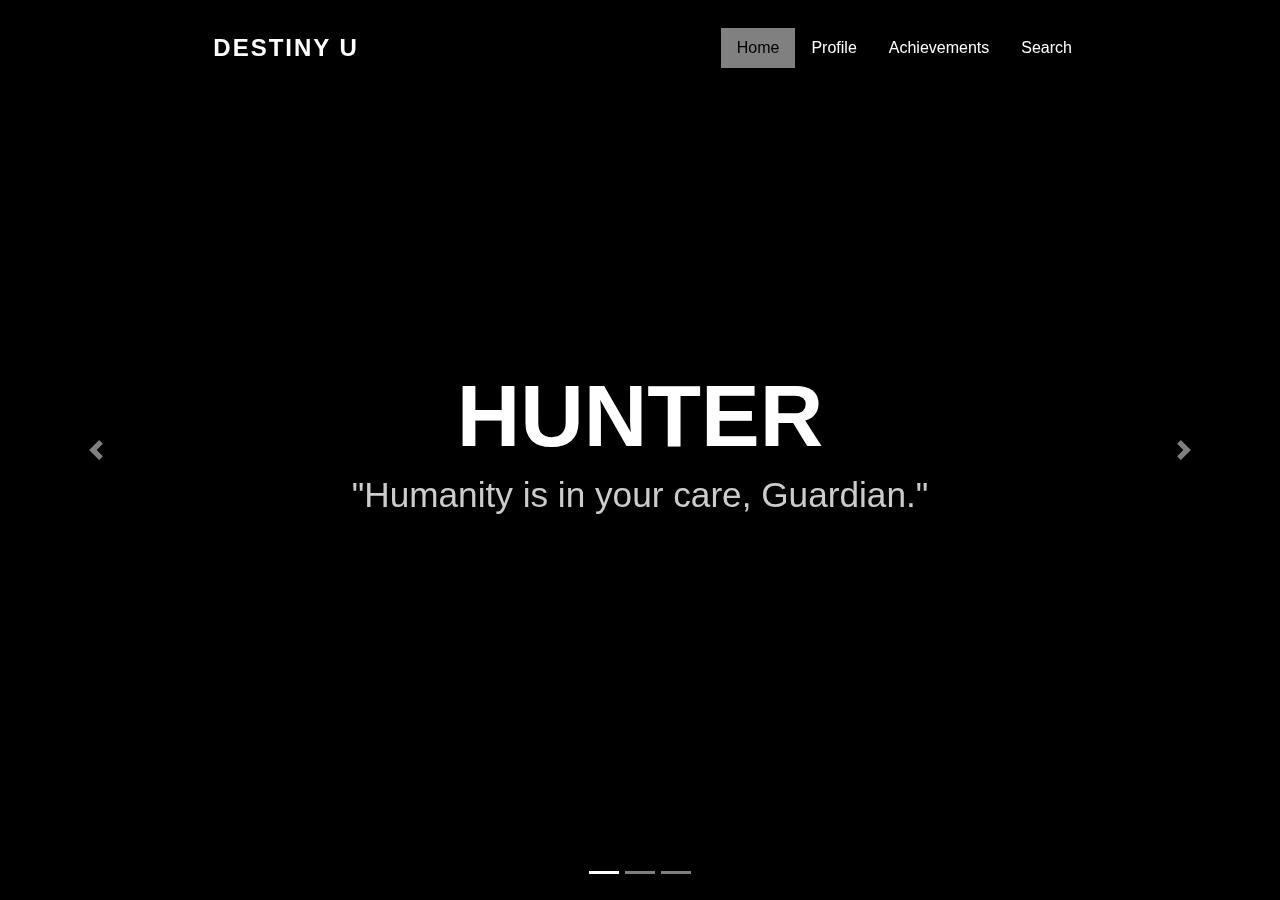
<file: index.html>
<!DOCTYPE html>
<html>
<head>
	<meta charset="utf-8"/>
	<title>Destiny U</title>
	<!-- bootstrap cdn -->
	<link rel="stylesheet" type="text/css" href="https://stackpath.bootstrapcdn.com/bootstrap/4.4.1/css/bootstrap.min.css"/>
	<!-- font awesome cdn -->
	<link rel="stylesheet" type="text/css" href="https://stackpath.bootstrapcdn.com/font-awesome/4.7.0/css/font-awesome.min.css"/>
	<!-- style.css -->
	<link rel="stylesheet" type="text/css" href="style.css"/>
	<!-- jquery cdn -->
	<script type="text/javascript" src="https://code.jquery.com/jquery-3.4.1.js"></script>
</head>
<body>

	<div class="container-fluid">
		<div class="row">
			<div class="col-md-12 navbar">
				<a href="index.html" class="logo navbar-brand text-white offset-md-2">Destiny U</a>
				<ul class="nav">
					<li class="nav-item active"><a href="index.html" class="nav-link">Home</a></li>
					<li class="nav-item"><a href="profile.html" class="nav-link">Profile</a></li>
					<li class="nav-item"><a href="#" class="nav-link">Achievements</a></li>
					<li class="nav-item"><a href="#" class="nav-link">Search</a></li>
				</ul>
			</div>

			<!-- slider banner	 -->

			<div id="carouselExampleIndicators" class="carousel slide" data-ride="carousel">
			  <ol class="carousel-indicators">
			    <li data-target="#carouselExampleIndicators" data-slide-to="0" class="active"></li>
			    <li data-target="#carouselExampleIndicators" data-slide-to="1"></li>
			    <li data-target="#carouselExampleIndicators" data-slide-to="2"></li>
			  </ol>
			  <div class="carousel-inner">
			    <div class="carousel-item active">
			    	<div class="info">
						<h1>HUNTER</h1>
			      		<p>"Humanity is in your care, Guardian."</p>
			      	</div>
			    </div>
			    <div class="carousel-item">
			    	<div class="info">
			      		<h1>WARLOCK</h1>
			      		<p>"Devotion, sacrifice, death."</p>
			      	</div>
			    </div>
			    <div class="carousel-item">
			    	<div class="info">
			      		<h1>TITIAN</h1>
			      		<p>"Return to the fight, Guardian."</p>
			      	</div>
			    </div>
			  </div>
			  <a class="carousel-control-prev" href="#carouselExampleIndicators" role="button" data-slide="prev">
			    <span class="carousel-control-prev-icon" aria-hidden="true"></span>
			    <span class="sr-only">Previous</span>
			  </a>
			  <a class="carousel-control-next" href="#carouselExampleIndicators" role="button" data-slide="next">
			    <span class="carousel-control-next-icon" aria-hidden="true"></span>
			    <span class="sr-only">Next</span>
			  </a>
			</div>
		</div>
	</div>
		


	<!-- scripts -->
	<!-- bootstrap javascript cdn -->
	<script type="text/javascript" src="https://stackpath.bootstrapcdn.com/bootstrap/4.4.1/js/bootstrap.min.js"></script>
</body>
</html>
</file>
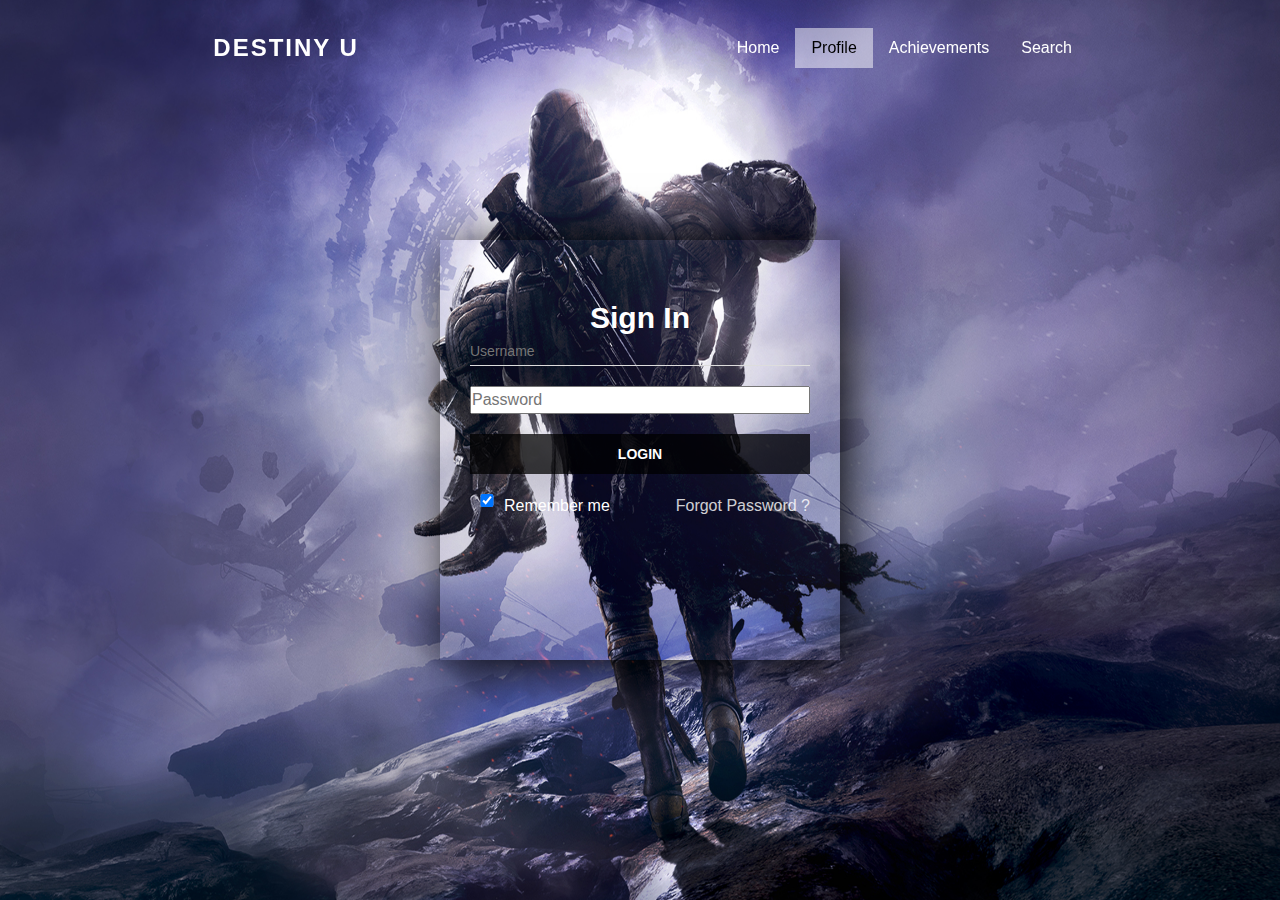
<file: profile.html>
<!DOCTYPE html>
<html>
<head>
	<meta charset="utf-8"/>
	<title>Destiny U</title>
	<!-- bootstrap cdn -->
	<link rel="stylesheet" type="text/css" href="https://stackpath.bootstrapcdn.com/bootstrap/4.4.1/css/bootstrap.min.css"/>
	<!-- font awesome cdn -->
	<link rel="stylesheet" type="text/css" href="https://stackpath.bootstrapcdn.com/font-awesome/4.7.0/css/font-awesome.min.css"/>
	<!-- style.css -->
    <link rel="stylesheet" type="text/css" href="style.css"/>
 
	<!-- jquery cdn -->
	<script type="text/javascript" src="https://code.jquery.com/jquery-3.4.1.js"></script>
</head>
<body>
<!-- header -->
	<div class="container-fluid">
		<div class="row">
			<div class="col-md-12 navbar">
				<a href="index.html" class="logo navbar-brand text-white offset-md-2">Destiny U</a>
				<ul class="nav">
					<li class="nav-item"><a href="index.html" class="nav-link">Home</a></li>
					<li class="nav-item active"><a href="profile.html" class="nav-link">Profile</a></li>
					<li class="nav-item"><a href="#" class="nav-link">Achievements</a></li>
					<li class="nav-item"><a href="#" class="nav-link">Search</a></li>
				</ul>
			</div>

			<!-- sign in for -->
            <div class='wrapper'>
                <h1>Sign In</h1>
                <form action="">
                    <input type= "text" placeholder="Username">
                    <input type="password" placeholder = "Password">
                    <input type ="submit" value ="LOGIN">
                </form>

                <div class="bottom-text">
                    <input type="checkbox" name="remember" checked="checked"> Remember me
                        <a href="#"> Forgot Password ?</a>                 
			</div>
	           	 </div>
        
            
	<!-- scripts -->
	<!-- bootstrap javascript cdn -->
	<script type="text/javascript" src="https://stackpath.bootstrapcdn.com/bootstrap/4.4.1/js/bootstrap.min.js"></script>
</body>

</html>
</file>
<file: style.css>
@import url('https://fonts.googleapis.com/css?family=Poppins:400,700,800,900&display=swap');

*{
	margin: 0;
	padding: 0;
	box-sizing: border-box;
	font-family: Futura,Trebuchet MS, Arial, sans-serif;
}
body{

	position: relative;
	height: 100vh;
	margin: -20px 0 50 px;
	background: url(signin_image.png);
	background-size: 100% 100%;
	align-items: center;
	display: flex;
	justify-content: center;
	flex-direction: column;
	font-family: Futura,Trebuchet MS, Arial, sans-serif;
}

.navbar{
	position: fixed;
	top: 0;
	z-index: 99999;
	padding:25px 0;
}
.navbar .logo{
	font-size: 1.5em;
	text-transform: uppercase;
	font-weight: 750;
	letter-spacing: 2px;
}
.navbar ul.nav{
	margin-right: 15%;
}
.navbar ul.nav li.active,
.navbar ul.nav li:hover{
	background:rgba(255, 255, 255, 0.5);
	color: #000;

}
.navbar ul.nav li a{
	color: #fff;
	font-size: 1em;
	font-weight: 500;
}
.navbar ul.nav li.active a,
.navbar ul.nav li:hover a{
	color: #000;
}

/*slider*/
#carouselExampleIndicators{
	position: relative;
	height: 100vh;
	width: 100%;
}
#carouselExampleIndicators .carousel-inner{
	position: relative;
	height: 100%;
	width: 100%;
	background: #000;
}
#carouselExampleIndicators .carousel-inner:before{
	position: absolute;
	content: '';
	background: rgba(0, 0, 0, 0.45);
	top: 0;
	left: 0;
	height: 100%;
	width: 100%;
	z-index: 1;
}
#carouselExampleIndicators .carousel-inner .carousel-item{
	position: relative;
	height: 100%;
	width:100%;
	background: url('https://images-eds-ssl.xboxlive.com/image?url=8Oaj9Ryq1G1_p3lLnXlsaZgGzAie6Mnu24_PawYuDYIoH77pJ.X5Z.MqQPibUVTc49H7vQWUPbDyOiH_Fs_0Y0T7_ZINZTDD8KGkNFVvliGHic0mWnExaBEsSpf1B2of1MGNzEwc7cBgygem3uHvlK0kh4H76_M8ssi8wEP5KevkMhQro0dQRWl4axz1OodF0Q.XUtjwITAbI2ljz34Bk_UzDiPgOBcLl7NvYqdpius-&h=1080&w=1920&format=jpg');
	background-size: 100% 100%;
	background-position: center;
	background-attachment: fixed;
}
#carouselExampleIndicators .carousel-inner .carousel-item:nth-child(2){
	background: url('https://img9.uhdpixel.com/wp/x/0/destiny-2-forsaken-arcstrider-x022.jpg');
	background-size: 100% 100%;
	background-position: center;
	background-attachment: fixed;
}
#carouselExampleIndicators .carousel-inner .carousel-item:nth-child(3){
	background: url('https://img9.uhdpixel.com/wp/x/0/destiny-2-arcstrider-x023.jpg');
	background-size: 100% 100%;
	background-position: center;
	background-attachment: fixed;
}

#carouselExampleIndicators .carousel-inner .carousel-item .info{
	position: absolute;
	top: 50%;
	transform: translateY(-50%);
	height: auto;
	width: 100%;
	z-index: 1;
	text-align: center;
}
#carouselExampleIndicators .carousel-inner .carousel-item h1{
	height: auto;
	color: #fff;
	width: 100%;
	z-index: 1;
	text-align: center;
	font-size: 5.5em;
	font-weight: 750;
}
#carouselExampleIndicators .carousel-inner .carousel-item p{
	height: auto;
	color: #ccc;
	width: 100%;
	z-index: 1;
	text-align: center;
	font-size: 2.2em;
	font-weight: 500;
}

.wrapper{

	width: 400px;
	height: 420px;
	color: #000; 
	display: block;
	margin-left: auto;
	margin-right: auto;
	padding: 60px 30px;
	transform: translate (-50%, -50%);
	box-sizing: border-box;
	box-shadow: 8px 8px 50px #000;
	}

	
	h1{
		margin: 0;
		padding: 0;
		font-weight: bold;
		font-size:  30px;
		color: #fff;
		text-align: center;
		font-family: Futura,Trebuchet MS, Arial, sans-serif;
	}
	.wrapper input{

		width: 100%;
		margin-bottom: 20px;
	}
	.wrapper input[type=text], .wrapper input [type=password] {
		border: none;
		border-bottom: 1px solid #ddd;
		background: transparent;
		outline: none;
		height: 30px;
		font-size: 14px;
		opacity: 1;
		color: #ccc;
	}
	
	.wrapper input[type=submit] {
	border: none;
	outline : none;
	height: 40px;
	background: #000000be;
	color: #fff;
	font-size: 14px;
	font-weight: bold;
	}
	
	.wrapper input[type=submit]:hover{
		cursor: pointer;
	}
	
	.wrapper a{
		font-size: 16px;
		text-decoration: none; 
		color: #fff;
		opacity: 0.8;
	}
	.wrapper a:hover{
	color: #fff;
	opacity: 1;
	}
	
	.bottom-text{
	color: #fff;
	}
	.bottom-text input{
	width: 10%;
	float: left;
	}
	
	.bottom-text a{
	float: right;
	}
</file>
